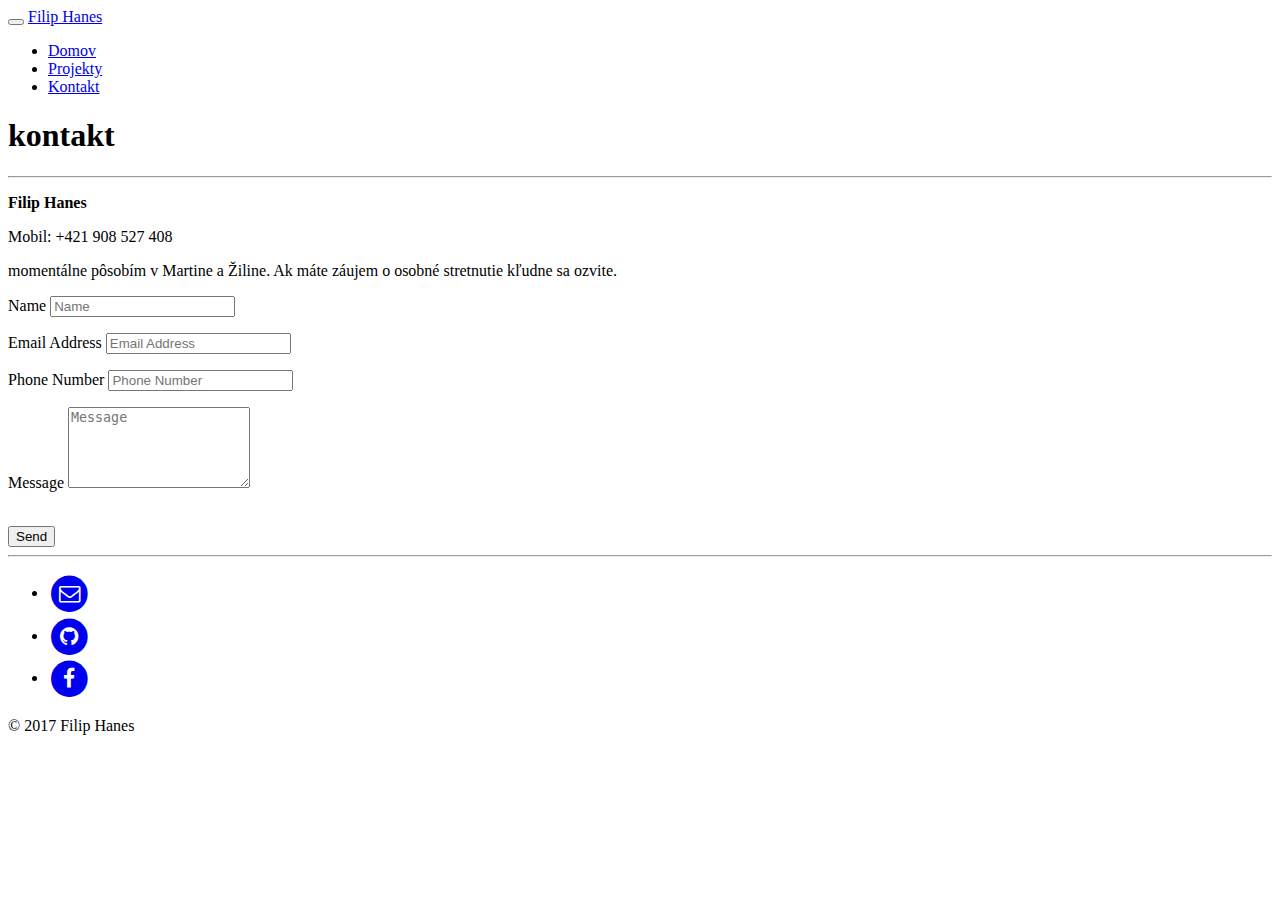
<file: kontakt/index.html>
<!DOCTYPE html>
<html lang="sk-sk">

<head>

    <meta charset="utf-8">
    <meta http-equiv="X-UA-Compatible" content="IE=edge">
    <meta name="viewport" content="width=device-width, initial-scale=1">
    <meta name="description" content="">
    <meta name="author" content="">

    <title>kontakt - Filip Hanes</title>

    

    
    <link href="https://filiphanes.sk//css/bootstrap.min.css" rel="stylesheet">

    
    <link href="https://filiphanes.sk//css/clean-blog.min.css" rel="stylesheet">

    
    <link href="//maxcdn.bootstrapcdn.com/font-awesome/4.1.0/css/font-awesome.min.css" rel="stylesheet" type="text/css">
    <link href='//fonts.googleapis.com/css?family=Lora:400,700,400italic,700italic' rel='stylesheet' type='text/css'>
    <link href='//fonts.googleapis.com/css?family=Open+Sans:300italic,400italic,600italic,700italic,800italic,400,300,600,700,800' rel='stylesheet' type='text/css'>

    
    
    
    <meta name="google-site-verification" content="_6mB8JzTHQMVIgE0XlTp17SOP5k0T6qjTI-ZCx_wj2Y" />
</head>

<body>

    
    <nav class="navbar navbar-default navbar-custom navbar-fixed-top">
        <div class="container-fluid">
            
            <div class="navbar-header page-scroll">
                <button type="button" class="navbar-toggle" data-toggle="collapse" data-target="#bs-example-navbar-collapse-1">
                    <span class="sr-only">Toggle navigation</span>
                    <span class="icon-bar"></span>
                    <span class="icon-bar"></span>
                    <span class="icon-bar"></span>
                </button>
                <a class="navbar-brand" href="https://filiphanes.sk/">Filip Hanes</a>
            </div>

                       
            <div class="collapse navbar-collapse" id="bs-example-navbar-collapse-1">
                <ul class="nav navbar-nav navbar-right">
                    
                    <li>
                        <a href="https://filiphanes.sk/">Domov</a>
                    </li>
                    
                    <li>
                        <a href="https://filiphanes.sk/projekty/">Projekty</a>
                    </li>
                    
                    <li>
                        <a href="https://filiphanes.sk/kontakt/">Kontakt</a>
                    </li>
                    
                  </ul>
            </div>
           

        </div>
        
    </nav>


    
    <header class="intro-header" style="background-image: url('https://filiphanes.sk//img/contact-bg.jpg')">
     <div class="container">
       <div class="row">
         <div class="col-lg-8 col-lg-offset-2 col-md-10 col-md-offset-1">
           <div class="site-heading">
             <h1>kontakt</h1>
             <hr class="small">
             <span class="subheading"></span>
           </div>
         </div>
       </div>
     </div>
    </header>

    
    <div class="container">
        <div class="row">
            <div class="col-lg-8 col-lg-offset-2 col-md-10 col-md-offset-1">
                <p><strong>Filip Hanes</strong></p>

<p>Mobil: +421 908 527 408</p>

<p>momentálne pôsobím v Martine a Žiline. Ak máte záujem o osobné stretnutie kľudne sa ozvite.</p>

                <form name="sentMessage" id="contactForm" novalidate>
                    <div class="row control-group">
                        <div class="form-group col-xs-12 floating-label-form-group controls">
                            <label>Name</label>
                            <input type="text" class="form-control" placeholder="Name" id="name" required data-validation-required-message="Please enter your name.">
                            <p class="help-block text-danger"></p>
                        </div>
                    </div>
                    <div class="row control-group">
                        <div class="form-group col-xs-12 floating-label-form-group controls">
                            <label>Email Address</label>
                            <input type="email" class="form-control" placeholder="Email Address" id="email" required data-validation-required-message="Please enter your email address.">
                            <p class="help-block text-danger"></p>
                        </div>
                    </div>
                    <div class="row control-group">
                        <div class="form-group col-xs-12 floating-label-form-group controls">
                            <label>Phone Number</label>
                            <input type="tel" class="form-control" placeholder="Phone Number" id="phone" required data-validation-required-message="Please enter your phone number.">
                            <p class="help-block text-danger"></p>
                        </div>
                    </div>
                    <div class="row control-group">
                        <div class="form-group col-xs-12 floating-label-form-group controls">
                            <label>Message</label>
                            <textarea rows="5" class="form-control" placeholder="Message" id="message" required data-validation-required-message="Please enter a message."></textarea>
                            <p class="help-block text-danger"></p>
                        </div>
                    </div>
                    <br>
                    <div id="success"></div>
                    <div class="row">
                        <div class="form-group col-xs-12">
                            <button type="submit" class="btn btn-default">Send</button>
                        </div>
                    </div>
                </form>
            </div>
        </div>
    </div>



    <hr>
    
    <footer>
        <div class="container">
            <div class="row">
                <div class="col-lg-8 col-lg-offset-2 col-md-10 col-md-offset-1">
                  <ul class="list-inline text-center">
                    
                      <li>
                        <a href="mailto:filip.hanes@gmail.com">
                          <span class="fa-stack fa-lg">
                            <i class="fa fa-circle fa-stack-2x"></i>
                            <i class="fa fa-envelope-o fa-stack-1x fa-inverse"></i>
                          </span>
                        </a>
                      </li>
                    
                    
                    <li>
                      <a href="https://github.com/filiphanes">
                        <span class="fa-stack fa-lg">
                          <i class="fa fa-circle fa-stack-2x"></i>
                          <i class="fa fa-github fa-stack-1x fa-inverse"></i>
                        </span>
                      </a>
                    </li>
                    
                    <li>
                      <a href="https://www.facebook.com/fhanes1">
                        <span class="fa-stack fa-lg">
                          <i class="fa fa-circle fa-stack-2x"></i>
                          <i class="fa fa-facebook fa-stack-1x fa-inverse"></i>
                        </span>
                      </a>
                    </li>
                    
                  </ul>
                  <p class="copyright text-muted">© 2017 Filip Hanes</p>
                </div>
            </div>
        </div>
    </footer>

    
    <script src="https://filiphanes.sk//js/jquery.min.js"></script>

    
    <script src="https://filiphanes.sk//js/bootstrap.min.js"></script>

    
    <script src="https://filiphanes.sk//js/clean-blog.js"></script>

    
<script>
(function(i,s,o,g,r,a,m){i['GoogleAnalyticsObject']=r;i[r]=i[r]||function(){
(i[r].q=i[r].q||[]).push(arguments)},i[r].l=1*new Date();a=s.createElement(o),
m=s.getElementsByTagName(o)[0];a.async=1;a.src=g;m.parentNode.insertBefore(a,m)
})(window,document,'script','//www.google-analytics.com/analytics.js','ga');

ga('create', 'UA-67252886-2', 'auto');
ga('send', 'pageview');
</script>


</body>

</html>
</file>
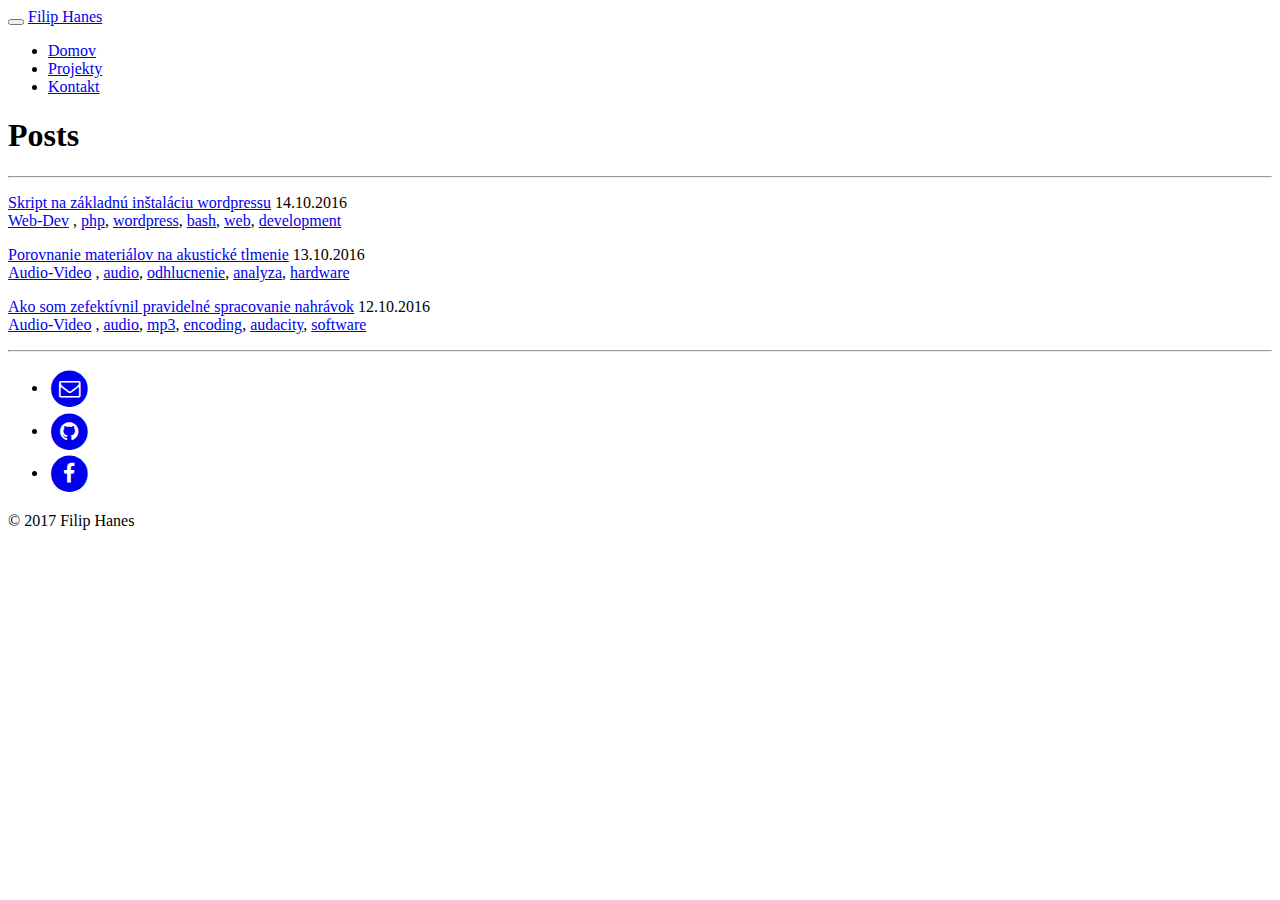
<file: post/index.html>
<!DOCTYPE html>
<html lang="sk-sk">

<head>

    <meta charset="utf-8">
    <meta http-equiv="X-UA-Compatible" content="IE=edge">
    <meta name="viewport" content="width=device-width, initial-scale=1">
    <meta name="description" content="">
    <meta name="author" content="">

    <title>Posts - Filip Hanes</title>

    
    <link href="https://filiphanes.sk/post/index.xml" rel="alternate" type="application/rss+xml" title="Filip Hanes" />
    <link href="https://filiphanes.sk/post/index.xml" rel="feed" type="application/rss+xml" title="Filip Hanes" />
    

    
    <link href="https://filiphanes.sk//css/bootstrap.min.css" rel="stylesheet">

    
    <link href="https://filiphanes.sk//css/clean-blog.min.css" rel="stylesheet">

    
    <link href="//maxcdn.bootstrapcdn.com/font-awesome/4.1.0/css/font-awesome.min.css" rel="stylesheet" type="text/css">
    <link href='//fonts.googleapis.com/css?family=Lora:400,700,400italic,700italic' rel='stylesheet' type='text/css'>
    <link href='//fonts.googleapis.com/css?family=Open+Sans:300italic,400italic,600italic,700italic,800italic,400,300,600,700,800' rel='stylesheet' type='text/css'>

    
    
    
    <meta name="google-site-verification" content="_6mB8JzTHQMVIgE0XlTp17SOP5k0T6qjTI-ZCx_wj2Y" />
</head>

<body>

    
    <nav class="navbar navbar-default navbar-custom navbar-fixed-top">
        <div class="container-fluid">
            
            <div class="navbar-header page-scroll">
                <button type="button" class="navbar-toggle" data-toggle="collapse" data-target="#bs-example-navbar-collapse-1">
                    <span class="sr-only">Toggle navigation</span>
                    <span class="icon-bar"></span>
                    <span class="icon-bar"></span>
                    <span class="icon-bar"></span>
                </button>
                <a class="navbar-brand" href="https://filiphanes.sk/">Filip Hanes</a>
            </div>

                       
            <div class="collapse navbar-collapse" id="bs-example-navbar-collapse-1">
                <ul class="nav navbar-nav navbar-right">
                    
                    <li>
                        <a href="https://filiphanes.sk/">Domov</a>
                    </li>
                    
                    <li>
                        <a href="https://filiphanes.sk/projekty/">Projekty</a>
                    </li>
                    
                    <li>
                        <a href="https://filiphanes.sk/kontakt/">Kontakt</a>
                    </li>
                    
                  </ul>
            </div>
           

        </div>
        
    </nav>


    
    <header class="intro-header" style="background-image: url('https://filiphanes.sk//img/home-bg.jpg')">
     <div class="container">
       <div class="row">
         <div class="col-lg-8 col-lg-offset-2 col-md-10 col-md-offset-1">
           <div class="site-heading">
             <h1>Posts</h1>
             <hr class="small">
             <span class="subheading"></span>
           </div>
         </div>
       </div>
     </div>
    </header>

    
    <div class="container">
      <div class="row">
        <div class="col-lg-8 col-lg-offset-2 col-md-10 col-md-offset-1">
          
                             <div class="post-preview">
                  <p class="post-meta"><a href="https://filiphanes.sk/web-dev/skript-zakladnu-instalaciu-wordpressu/">Skript na základnú inštaláciu wordpressu</a> 14.10.2016
                    <br />
                    <a href="https://filiphanes.sk/categories/web-dev">Web-Dev</a>

                    , <a href="https://filiphanes.sk/tags/php">php</a>, <a href="https://filiphanes.sk/tags/wordpress">wordpress</a>, <a href="https://filiphanes.sk/tags/bash">bash</a>, <a href="https://filiphanes.sk/tags/web">web</a>, <a href="https://filiphanes.sk/tags/development">development</a>

                  </p>
               </div>

          
                             <div class="post-preview">
                  <p class="post-meta"><a href="https://filiphanes.sk/audio-video/porovnanie-materialov-akusticke-tlmenie/">Porovnanie materiálov na akustické tlmenie</a> 13.10.2016
                    <br />
                    <a href="https://filiphanes.sk/categories/audio-video">Audio-Video</a>

                    , <a href="https://filiphanes.sk/tags/audio">audio</a>, <a href="https://filiphanes.sk/tags/odhlucnenie">odhlucnenie</a>, <a href="https://filiphanes.sk/tags/analyza">analyza</a>, <a href="https://filiphanes.sk/tags/hardware">hardware</a>

                  </p>
               </div>

          
                             <div class="post-preview">
                  <p class="post-meta"><a href="https://filiphanes.sk/audio-video/zefektivnil-pravidelne-spracovanie-nahravok/">Ako som zefektívnil pravidelné spracovanie nahrávok</a> 12.10.2016
                    <br />
                    <a href="https://filiphanes.sk/categories/audio-video">Audio-Video</a>

                    , <a href="https://filiphanes.sk/tags/audio">audio</a>, <a href="https://filiphanes.sk/tags/mp3">mp3</a>, <a href="https://filiphanes.sk/tags/encoding">encoding</a>, <a href="https://filiphanes.sk/tags/audacity">audacity</a>, <a href="https://filiphanes.sk/tags/software">software</a>

                  </p>
               </div>

          
          
    
        </div>
      </div>
    </div>

    <hr>
    
    <footer>
        <div class="container">
            <div class="row">
                <div class="col-lg-8 col-lg-offset-2 col-md-10 col-md-offset-1">
                  <ul class="list-inline text-center">
                    
                      <li>
                        <a href="mailto:filip.hanes@gmail.com">
                          <span class="fa-stack fa-lg">
                            <i class="fa fa-circle fa-stack-2x"></i>
                            <i class="fa fa-envelope-o fa-stack-1x fa-inverse"></i>
                          </span>
                        </a>
                      </li>
                    
                    
                    <li>
                      <a href="https://github.com/filiphanes">
                        <span class="fa-stack fa-lg">
                          <i class="fa fa-circle fa-stack-2x"></i>
                          <i class="fa fa-github fa-stack-1x fa-inverse"></i>
                        </span>
                      </a>
                    </li>
                    
                    <li>
                      <a href="https://www.facebook.com/fhanes1">
                        <span class="fa-stack fa-lg">
                          <i class="fa fa-circle fa-stack-2x"></i>
                          <i class="fa fa-facebook fa-stack-1x fa-inverse"></i>
                        </span>
                      </a>
                    </li>
                    
                  </ul>
                  <p class="copyright text-muted">© 2017 Filip Hanes</p>
                </div>
            </div>
        </div>
    </footer>

    
    <script src="https://filiphanes.sk//js/jquery.min.js"></script>

    
    <script src="https://filiphanes.sk//js/bootstrap.min.js"></script>

    
    <script src="https://filiphanes.sk//js/clean-blog.js"></script>

    
<script>
(function(i,s,o,g,r,a,m){i['GoogleAnalyticsObject']=r;i[r]=i[r]||function(){
(i[r].q=i[r].q||[]).push(arguments)},i[r].l=1*new Date();a=s.createElement(o),
m=s.getElementsByTagName(o)[0];a.async=1;a.src=g;m.parentNode.insertBefore(a,m)
})(window,document,'script','//www.google-analytics.com/analytics.js','ga');

ga('create', 'UA-67252886-2', 'auto');
ga('send', 'pageview');
</script>


</body>

</html>
</file>
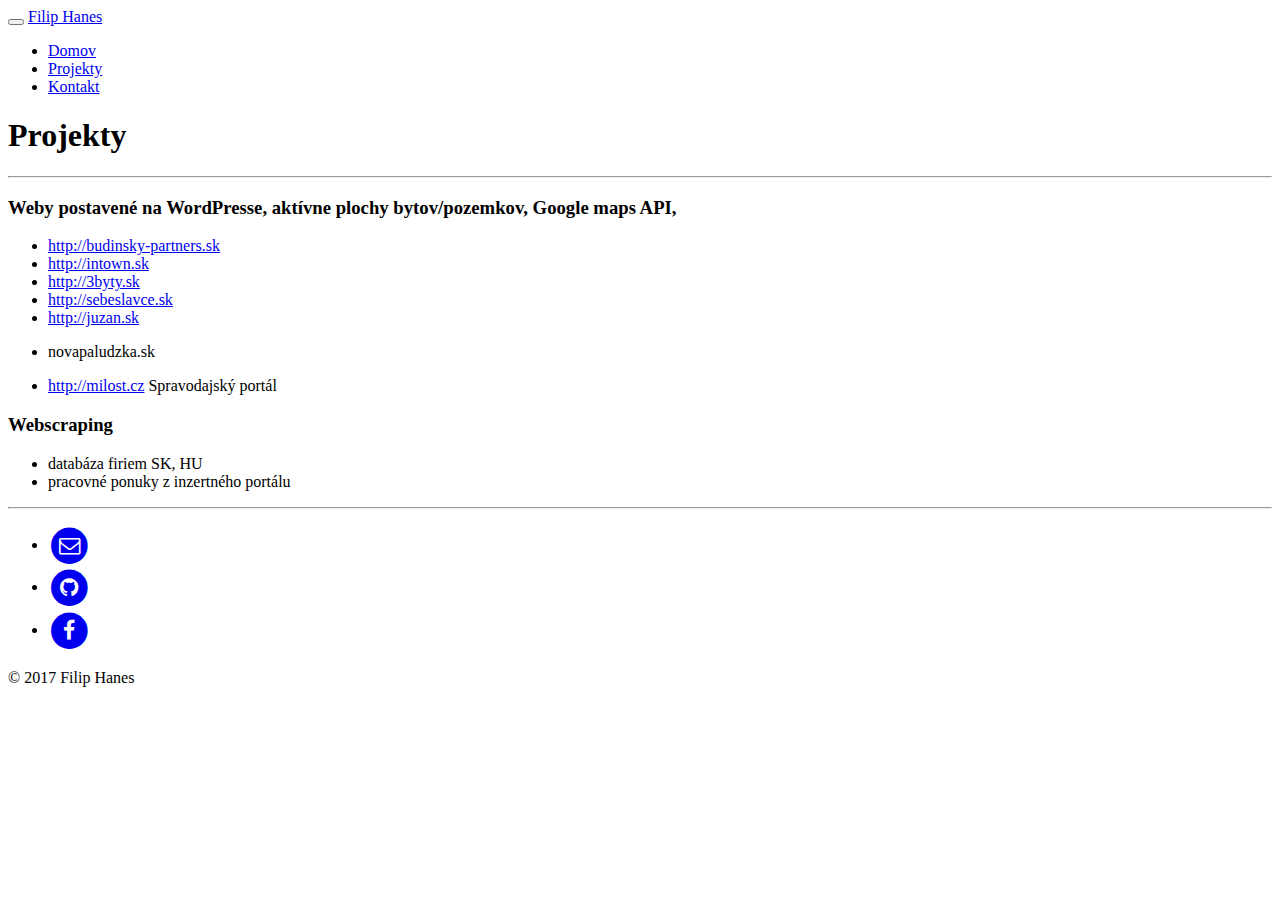
<file: projekty/index.html>
<!DOCTYPE html>
<html lang="sk-sk">

<head>

    <meta charset="utf-8">
    <meta http-equiv="X-UA-Compatible" content="IE=edge">
    <meta name="viewport" content="width=device-width, initial-scale=1">
    <meta name="description" content="">
    <meta name="author" content="">

    <title>Projekty - Filip Hanes</title>

    

    
    <link href="https://filiphanes.sk//css/bootstrap.min.css" rel="stylesheet">

    
    <link href="https://filiphanes.sk//css/clean-blog.min.css" rel="stylesheet">

    
    <link href="//maxcdn.bootstrapcdn.com/font-awesome/4.1.0/css/font-awesome.min.css" rel="stylesheet" type="text/css">
    <link href='//fonts.googleapis.com/css?family=Lora:400,700,400italic,700italic' rel='stylesheet' type='text/css'>
    <link href='//fonts.googleapis.com/css?family=Open+Sans:300italic,400italic,600italic,700italic,800italic,400,300,600,700,800' rel='stylesheet' type='text/css'>

    
    
    

</head>

<body>

    
    <nav class="navbar navbar-default navbar-custom navbar-fixed-top">
        <div class="container-fluid">
            
            <div class="navbar-header page-scroll">
                <button type="button" class="navbar-toggle" data-toggle="collapse" data-target="#bs-example-navbar-collapse-1">
                    <span class="sr-only">Toggle navigation</span>
                    <span class="icon-bar"></span>
                    <span class="icon-bar"></span>
                    <span class="icon-bar"></span>
                </button>
                <a class="navbar-brand" href="https://filiphanes.sk/">Filip Hanes</a>
            </div>

                       
            <div class="collapse navbar-collapse" id="bs-example-navbar-collapse-1">
                <ul class="nav navbar-nav navbar-right">
                    
                    <li>
                        <a href="https://filiphanes.sk/">Domov</a>
                    </li>
                    
                    <li>
                        <a href="https://filiphanes.sk/projekty/">Projekty</a>
                    </li>
                    
                    <li>
                        <a href="https://filiphanes.sk/kontakt/">Kontakt</a>
                    </li>
                    
                  </ul>
            </div>
           

        </div>
        
    </nav>


    
    <header class="intro-header" style="background-image: url('https://filiphanes.sk//img/about-bg.jpg')">
        <div class="container">
            <div class="row">
                <div class="col-lg-8 col-lg-offset-2 col-md-10 col-md-offset-1">
                    <div class="page-heading">
                      <h1>Projekty</h1>
                        <hr class="small">
                        <span class="subheading"></span>
                    </div>
                </div>
            </div>
        </div>
    </header>

    
    <div class="container">
        <div class="row">
            <div class="col-lg-8 col-lg-offset-2 col-md-10 col-md-offset-1">
              

<h3 id="weby-postavené-na-wordpresse-aktívne-plochy-bytov-pozemkov-google-maps-api">Weby postavené na WordPresse, aktívne plochy bytov/pozemkov, Google maps API,</h3>

<ul>
<li><a href="http://budinsky-partners.sk">http://budinsky-partners.sk</a></li>
<li><a href="http://intown.sk">http://intown.sk</a></li>
<li><a href="http://3byty.sk">http://3byty.sk</a></li>
<li><a href="http://sebeslavce.sk">http://sebeslavce.sk</a></li>
<li><a href="http://juzan.sk">http://juzan.sk</a></li>

<li><p>novapaludzka.sk</p></li>

<li><p><a href="http://milost.cz">http://milost.cz</a> Spravodajský portál</p></li>
</ul>

<h3 id="webscraping">Webscraping</h3>

<ul>
<li>databáza firiem SK, HU</li>
<li>pracovné ponuky z inzertného portálu</li>
</ul>

              

            </div>
        </div>
    </div>


    <hr>
    
    <footer>
        <div class="container">
            <div class="row">
                <div class="col-lg-8 col-lg-offset-2 col-md-10 col-md-offset-1">
                  <ul class="list-inline text-center">
                    
                      <li>
                        <a href="mailto:filip.hanes@gmail.com">
                          <span class="fa-stack fa-lg">
                            <i class="fa fa-circle fa-stack-2x"></i>
                            <i class="fa fa-envelope-o fa-stack-1x fa-inverse"></i>
                          </span>
                        </a>
                      </li>
                    
                    
                    <li>
                      <a href="https://github.com/filiphanes">
                        <span class="fa-stack fa-lg">
                          <i class="fa fa-circle fa-stack-2x"></i>
                          <i class="fa fa-github fa-stack-1x fa-inverse"></i>
                        </span>
                      </a>
                    </li>
                    
                    <li>
                      <a href="https://www.facebook.com/fhanes1">
                        <span class="fa-stack fa-lg">
                          <i class="fa fa-circle fa-stack-2x"></i>
                          <i class="fa fa-facebook fa-stack-1x fa-inverse"></i>
                        </span>
                      </a>
                    </li>
                    
                  </ul>
                  <p class="copyright text-muted">© 2017 Filip Hanes</p>
                </div>
            </div>
        </div>
    </footer>

    
    <script src="https://filiphanes.sk//js/jquery.min.js"></script>

    
    <script src="https://filiphanes.sk//js/bootstrap.min.js"></script>

    
    <script src="https://filiphanes.sk//js/clean-blog.js"></script>

    
<script>
(function(i,s,o,g,r,a,m){i['GoogleAnalyticsObject']=r;i[r]=i[r]||function(){
(i[r].q=i[r].q||[]).push(arguments)},i[r].l=1*new Date();a=s.createElement(o),
m=s.getElementsByTagName(o)[0];a.async=1;a.src=g;m.parentNode.insertBefore(a,m)
})(window,document,'script','//www.google-analytics.com/analytics.js','ga');

ga('create', 'UA-67252886-2', 'auto');
ga('send', 'pageview');
</script>


</body>

</html>
</file>
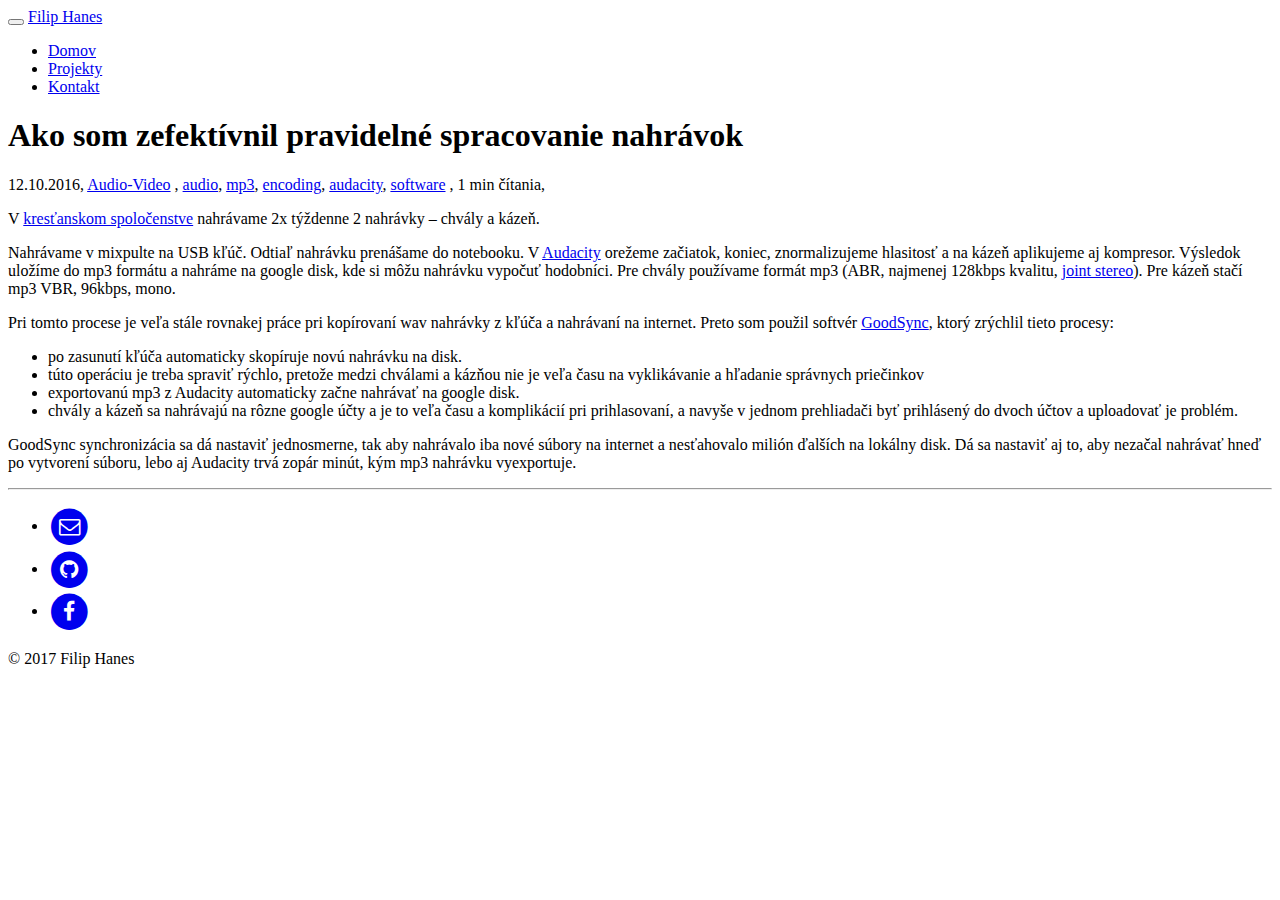
<file: audio-video/zefektivnil-pravidelne-spracovanie-nahravok/index.html>
<!DOCTYPE html>
<html lang="sk-sk">

<head>

    <meta charset="utf-8">
    <meta http-equiv="X-UA-Compatible" content="IE=edge">
    <meta name="viewport" content="width=device-width, initial-scale=1">
    <meta name="description" content="">
    <meta name="author" content="">

    <title>Ako som zefektívnil pravidelné spracovanie nahrávok - Filip Hanes</title>

    

    
    <link href="https://filiphanes.sk//css/bootstrap.min.css" rel="stylesheet">

    
    <link href="https://filiphanes.sk//css/clean-blog.min.css" rel="stylesheet">

    
    <link href="//maxcdn.bootstrapcdn.com/font-awesome/4.1.0/css/font-awesome.min.css" rel="stylesheet" type="text/css">
    <link href='//fonts.googleapis.com/css?family=Lora:400,700,400italic,700italic' rel='stylesheet' type='text/css'>
    <link href='//fonts.googleapis.com/css?family=Open+Sans:300italic,400italic,600italic,700italic,800italic,400,300,600,700,800' rel='stylesheet' type='text/css'>

    
    
    
    <meta name="google-site-verification" content="_6mB8JzTHQMVIgE0XlTp17SOP5k0T6qjTI-ZCx_wj2Y" />
</head>

<body>

    
    <nav class="navbar navbar-default navbar-custom navbar-fixed-top">
        <div class="container-fluid">
            
            <div class="navbar-header page-scroll">
                <button type="button" class="navbar-toggle" data-toggle="collapse" data-target="#bs-example-navbar-collapse-1">
                    <span class="sr-only">Toggle navigation</span>
                    <span class="icon-bar"></span>
                    <span class="icon-bar"></span>
                    <span class="icon-bar"></span>
                </button>
                <a class="navbar-brand" href="https://filiphanes.sk/">Filip Hanes</a>
            </div>

                       
            <div class="collapse navbar-collapse" id="bs-example-navbar-collapse-1">
                <ul class="nav navbar-nav navbar-right">
                    
                    <li>
                        <a href="https://filiphanes.sk/">Domov</a>
                    </li>
                    
                    <li>
                        <a href="https://filiphanes.sk/projekty/">Projekty</a>
                    </li>
                    
                    <li>
                        <a href="https://filiphanes.sk/kontakt/">Kontakt</a>
                    </li>
                    
                  </ul>
            </div>
           

        </div>
        
    </nav>


    
    <header class="intro-header" style="background-image: url('https://filiphanes.sk//img/post-bg.jpg')">
    
      <div class="container">
        <div class="row">
           <div class="col-lg-8 col-lg-offset-2 col-md-10 col-md-offset-1">
             <div class="post-heading">
               <h1>Ako som zefektívnil pravidelné spracovanie nahrávok</h1>
               <h2 class="subheading"></h2>
               <span class="meta">
                 12.10.2016,
<a href="https://filiphanes.sk/categories/audio-video">Audio-Video</a>

, <a href="https://filiphanes.sk/tags/audio">audio</a>, <a href="https://filiphanes.sk/tags/mp3">mp3</a>, <a href="https://filiphanes.sk/tags/encoding">encoding</a>, <a href="https://filiphanes.sk/tags/audacity">audacity</a>, <a href="https://filiphanes.sk/tags/software">software</a>
,

  1 min čítania,


               </span>
             </div>
           </div>
        </div>
      </div>
    </header>

    
    <article>
        <div class="container">
            <div class="row">
                <div class="col-lg-8 col-lg-offset-2 col-md-10 col-md-offset-1">
                  <p>V <a href="http://milost.sk/">kresťanskom spoločenstve</a> nahrávame 2x týždenne 2 nahrávky – chvály a kázeň.</p>

<p>Nahrávame v mixpulte na USB kľúč. Odtiaľ nahrávku prenášame do notebooku. V <a href="http://www.audacityteam.org/">Audacity</a> orežeme začiatok, koniec, znormalizujeme hlasitosť a na kázeň aplikujeme aj kompresor. Výsledok uložíme do mp3 formátu a nahráme na google disk, kde si môžu nahrávku vypočuť hodobníci. Pre chvály používame formát mp3 (ABR, najmenej 128kbps kvalitu, <a href="https://sk.wikipedia.org/wiki/Joint_stereo">joint stereo</a>). Pre kázeň stačí mp3 VBR, 96kbps, mono.</p>

<p>Pri tomto procese je veľa stále rovnakej práce pri kopírovaní wav nahrávky z kľúča a nahrávaní na internet. Preto som použil softvér <a href="http://www.goodsync.com/">GoodSync</a>, ktorý zrýchlil tieto procesy:</p>

<ul>
<li>po zasunutí kľúča automaticky skopíruje novú nahrávku na disk.</li>
<li>túto operáciu je treba spraviť rýchlo, pretože medzi chválami a kázňou nie je veľa času na vyklikávanie a hľadanie správnych priečinkov</li>
<li>exportovanú mp3 z Audacity automaticky začne nahrávať na google disk.</li>
<li>chvály a kázeň sa nahrávajú na rôzne google účty a je to veľa času a komplikácií pri prihlasovaní, a navyše v jednom prehliadači byť prihlásený do dvoch účtov a uploadovať je problém.</li>
</ul>

<p>GoodSync synchronizácia sa dá nastaviť jednosmerne, tak aby nahrávalo iba nové súbory na internet a nesťahovalo milión ďalších na lokálny disk.
Dá sa nastaviť aj to, aby nezačal nahrávať hneď po vytvorení súboru, lebo aj Audacity trvá zopár minút, kým mp3 nahrávku vyexportuje.</p>

                  

                </div>
            </div>
        </div>
    </article>

    <hr>
    
    <footer>
        <div class="container">
            <div class="row">
                <div class="col-lg-8 col-lg-offset-2 col-md-10 col-md-offset-1">
                  <ul class="list-inline text-center">
                    
                      <li>
                        <a href="mailto:filip.hanes@gmail.com">
                          <span class="fa-stack fa-lg">
                            <i class="fa fa-circle fa-stack-2x"></i>
                            <i class="fa fa-envelope-o fa-stack-1x fa-inverse"></i>
                          </span>
                        </a>
                      </li>
                    
                    
                    <li>
                      <a href="https://github.com/filiphanes">
                        <span class="fa-stack fa-lg">
                          <i class="fa fa-circle fa-stack-2x"></i>
                          <i class="fa fa-github fa-stack-1x fa-inverse"></i>
                        </span>
                      </a>
                    </li>
                    
                    <li>
                      <a href="https://www.facebook.com/fhanes1">
                        <span class="fa-stack fa-lg">
                          <i class="fa fa-circle fa-stack-2x"></i>
                          <i class="fa fa-facebook fa-stack-1x fa-inverse"></i>
                        </span>
                      </a>
                    </li>
                    
                  </ul>
                  <p class="copyright text-muted">© 2017 Filip Hanes</p>
                </div>
            </div>
        </div>
    </footer>

    
    <script src="https://filiphanes.sk//js/jquery.min.js"></script>

    
    <script src="https://filiphanes.sk//js/bootstrap.min.js"></script>

    
    <script src="https://filiphanes.sk//js/clean-blog.js"></script>

    
<script>
(function(i,s,o,g,r,a,m){i['GoogleAnalyticsObject']=r;i[r]=i[r]||function(){
(i[r].q=i[r].q||[]).push(arguments)},i[r].l=1*new Date();a=s.createElement(o),
m=s.getElementsByTagName(o)[0];a.async=1;a.src=g;m.parentNode.insertBefore(a,m)
})(window,document,'script','//www.google-analytics.com/analytics.js','ga');

ga('create', 'UA-67252886-2', 'auto');
ga('send', 'pageview');
</script>


</body>

</html>
</file>
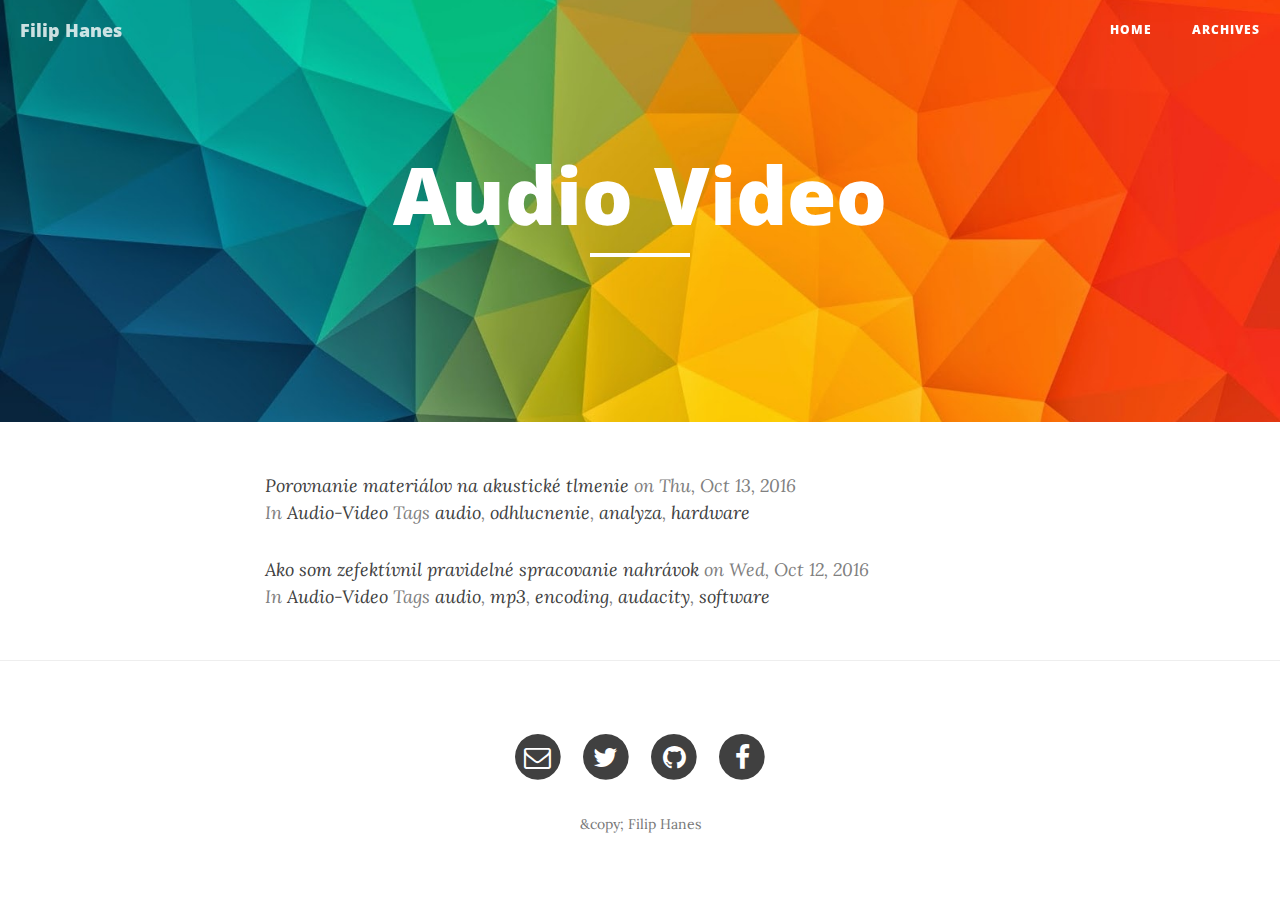
<file: categories/audio-video/index.html>
<!DOCTYPE html>
<html lang="sk-sk">

<head>

    <meta charset="utf-8">
    <meta http-equiv="X-UA-Compatible" content="IE=edge">
    <meta name="viewport" content="width=device-width, initial-scale=1">
    <meta name="description" content="">
    <meta name="author" content="">

    <title>Audio Video -- Filip Hanes</title>

    
    <link href="http://filiphanes.github.io/filiphanes.sk/categories/audio-video/index.xml" rel="alternate" type="application/rss+xml" title="Filip Hanes" />
    <link href="http://filiphanes.github.io/filiphanes.sk/categories/audio-video/index.xml" rel="feed" type="application/rss+xml" title="Filip Hanes" />
    

    
    <link href="http://filiphanes.github.io/filiphanes.sk/css/bootstrap.min.css" rel="stylesheet">

    
    <link href="http://filiphanes.github.io/filiphanes.sk/css/clean-blog.min.css" rel="stylesheet">

    
    <link href="//maxcdn.bootstrapcdn.com/font-awesome/4.1.0/css/font-awesome.min.css" rel="stylesheet" type="text/css">
    <link href='//fonts.googleapis.com/css?family=Lora:400,700,400italic,700italic' rel='stylesheet' type='text/css'>
    <link href='//fonts.googleapis.com/css?family=Open+Sans:300italic,400italic,600italic,700italic,800italic,400,300,600,700,800' rel='stylesheet' type='text/css'>

    
    
    

</head>

<body>

    
    <nav class="navbar navbar-default navbar-custom navbar-fixed-top">
        <div class="container-fluid">
            
            <div class="navbar-header page-scroll">
                <button type="button" class="navbar-toggle" data-toggle="collapse" data-target="#bs-example-navbar-collapse-1">
                    <span class="sr-only">Toggle navigation</span>
                    <span class="icon-bar"></span>
                    <span class="icon-bar"></span>
                    <span class="icon-bar"></span>
                </button>
                <a class="navbar-brand" href="http://filiphanes.github.io/filiphanes.sk">Filip Hanes</a>
            </div>

                       
            <div class="collapse navbar-collapse" id="bs-example-navbar-collapse-1">
                <ul class="nav navbar-nav navbar-right">
                    
                    <li>
                        <a href="http://filiphanes.github.io/filiphanes.sk/">home</a>
                    </li>
                    
                    <li>
                        <a href="http://filiphanes.github.io/filiphanes.sk/post/">Archives</a>
                    </li>
                    
                  </ul>
            </div>
           

        </div>
        
    </nav>


    
    <header class="intro-header" style="background-image: url('http://filiphanes.github.io/filiphanes.sk/img/home-bg.jpg')">
     <div class="container">
       <div class="row">
         <div class="col-lg-8 col-lg-offset-2 col-md-10 col-md-offset-1">
           <div class="site-heading">
             <h1>Audio Video</h1>
             <hr class="small">
             <span class="subheading"></span>
           </div>
         </div>
       </div>
     </div>
    </header>

    
    <div class="container">
      <div class="row">
        <div class="col-lg-8 col-lg-offset-2 col-md-10 col-md-offset-1">
          
                             <div class="post-preview">
                  <p class="post-meta"><a href="http://filiphanes.github.io/filiphanes.sk/audio-video/porovnanie-materialov-akusticke-tlmenie/">Porovnanie materiálov na akustické tlmenie</a> on Thu, Oct 13, 2016
                    <br />
                    In <a href="http://filiphanes.github.io/filiphanes.sk/categories/audio-video">Audio-Video</a>

                    Tags <a href="http://filiphanes.github.io/filiphanes.sk/tags/audio">audio</a>, <a href="http://filiphanes.github.io/filiphanes.sk/tags/odhlucnenie">odhlucnenie</a>, <a href="http://filiphanes.github.io/filiphanes.sk/tags/analyza">analyza</a>, <a href="http://filiphanes.github.io/filiphanes.sk/tags/hardware">hardware</a>
                  </p>
               </div>

          
                             <div class="post-preview">
                  <p class="post-meta"><a href="http://filiphanes.github.io/filiphanes.sk/audio-video/zefektivnil-pravidelne-spracovanie-nahravok/">Ako som zefektívnil pravidelné spracovanie nahrávok</a> on Wed, Oct 12, 2016
                    <br />
                    In <a href="http://filiphanes.github.io/filiphanes.sk/categories/audio-video">Audio-Video</a>

                    Tags <a href="http://filiphanes.github.io/filiphanes.sk/tags/audio">audio</a>, <a href="http://filiphanes.github.io/filiphanes.sk/tags/mp3">mp3</a>, <a href="http://filiphanes.github.io/filiphanes.sk/tags/encoding">encoding</a>, <a href="http://filiphanes.github.io/filiphanes.sk/tags/audacity">audacity</a>, <a href="http://filiphanes.github.io/filiphanes.sk/tags/software">software</a>
                  </p>
               </div>

          
          
    
        </div>
      </div>
    </div>

    <hr>
    
    <footer>
        <div class="container">
            <div class="row">
                <div class="col-lg-8 col-lg-offset-2 col-md-10 col-md-offset-1">
                  <ul class="list-inline text-center">
                    
                      <li>
                        <a href="mailto:filip.hanes@gmail.com">
                          <span class="fa-stack fa-lg">
                            <i class="fa fa-circle fa-stack-2x"></i>
                            <i class="fa fa-envelope-o fa-stack-1x fa-inverse"></i>
                          </span>
                        </a>
                      </li>
                    
                    
                    <li>
                      <a href="https://twitter.com/filiphanes">
                        <span class="fa-stack fa-lg">
                          <i class="fa fa-circle fa-stack-2x"></i>
                          <i class="fa fa-twitter fa-stack-1x fa-inverse"></i>
                        </span>
                      </a>
                    </li>
                    
                    <li>
                      <a href="https://github.com/filiphanes">
                        <span class="fa-stack fa-lg">
                          <i class="fa fa-circle fa-stack-2x"></i>
                          <i class="fa fa-github fa-stack-1x fa-inverse"></i>
                        </span>
                      </a>
                    </li>
                    
                    <li>
                      <a href="https://www.facebook.com/fhanes1">
                        <span class="fa-stack fa-lg">
                          <i class="fa fa-circle fa-stack-2x"></i>
                          <i class="fa fa-facebook fa-stack-1x fa-inverse"></i>
                        </span>
                      </a>
                    </li>
                    
                  </ul>
                  <p class="copyright text-muted">&amp;copy; Filip Hanes</p>
                </div>
            </div>
        </div>
    </footer>

    
    <script src="http://filiphanes.github.io/filiphanes.sk/js/jquery.min.js"></script>

    
    <script src="http://filiphanes.github.io/filiphanes.sk/js/bootstrap.min.js"></script>

    
    <script src="http://filiphanes.github.io/filiphanes.sk/js/clean-blog.js"></script>

    
<script>
(function(i,s,o,g,r,a,m){i['GoogleAnalyticsObject']=r;i[r]=i[r]||function(){
(i[r].q=i[r].q||[]).push(arguments)},i[r].l=1*new Date();a=s.createElement(o),
m=s.getElementsByTagName(o)[0];a.async=1;a.src=g;m.parentNode.insertBefore(a,m)
})(window,document,'script','//www.google-analytics.com/analytics.js','ga');

ga('create', 'UA-67252886-2', 'auto');
ga('send', 'pageview');
</script>


</body>

</html>
</file>
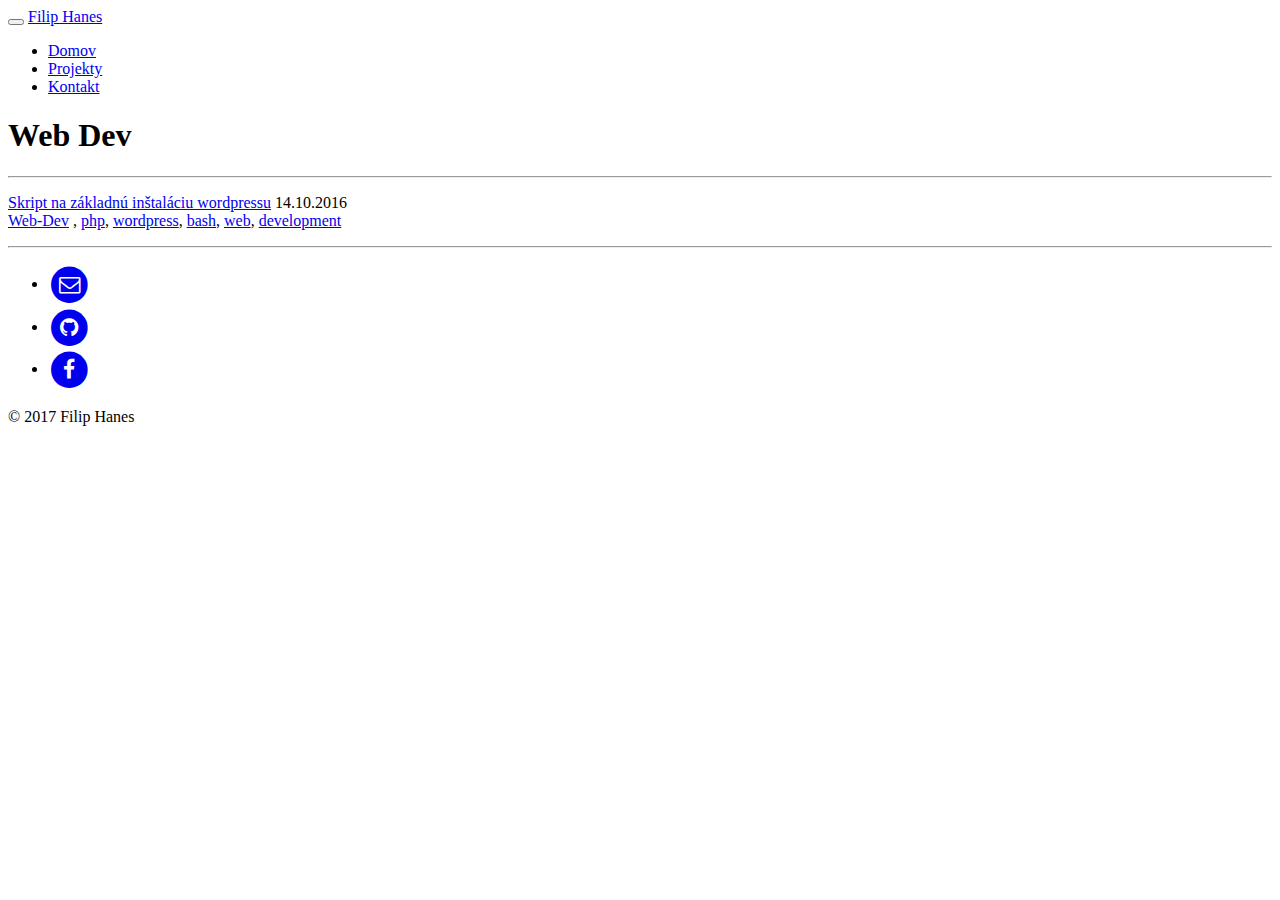
<file: categories/web-dev/index.html>
<!DOCTYPE html>
<html lang="sk-sk">

<head>

    <meta charset="utf-8">
    <meta http-equiv="X-UA-Compatible" content="IE=edge">
    <meta name="viewport" content="width=device-width, initial-scale=1">
    <meta name="description" content="">
    <meta name="author" content="">

    <title>Web Dev - Filip Hanes</title>

    
    <link href="https://filiphanes.sk/categories/web-dev/index.xml" rel="alternate" type="application/rss+xml" title="Filip Hanes" />
    <link href="https://filiphanes.sk/categories/web-dev/index.xml" rel="feed" type="application/rss+xml" title="Filip Hanes" />
    

    
    <link href="https://filiphanes.sk//css/bootstrap.min.css" rel="stylesheet">

    
    <link href="https://filiphanes.sk//css/clean-blog.min.css" rel="stylesheet">

    
    <link href="//maxcdn.bootstrapcdn.com/font-awesome/4.1.0/css/font-awesome.min.css" rel="stylesheet" type="text/css">
    <link href='//fonts.googleapis.com/css?family=Lora:400,700,400italic,700italic' rel='stylesheet' type='text/css'>
    <link href='//fonts.googleapis.com/css?family=Open+Sans:300italic,400italic,600italic,700italic,800italic,400,300,600,700,800' rel='stylesheet' type='text/css'>

    
    
    
    <meta name="google-site-verification" content="_6mB8JzTHQMVIgE0XlTp17SOP5k0T6qjTI-ZCx_wj2Y" />
</head>

<body>

    
    <nav class="navbar navbar-default navbar-custom navbar-fixed-top">
        <div class="container-fluid">
            
            <div class="navbar-header page-scroll">
                <button type="button" class="navbar-toggle" data-toggle="collapse" data-target="#bs-example-navbar-collapse-1">
                    <span class="sr-only">Toggle navigation</span>
                    <span class="icon-bar"></span>
                    <span class="icon-bar"></span>
                    <span class="icon-bar"></span>
                </button>
                <a class="navbar-brand" href="https://filiphanes.sk/">Filip Hanes</a>
            </div>

                       
            <div class="collapse navbar-collapse" id="bs-example-navbar-collapse-1">
                <ul class="nav navbar-nav navbar-right">
                    
                    <li>
                        <a href="https://filiphanes.sk/">Domov</a>
                    </li>
                    
                    <li>
                        <a href="https://filiphanes.sk/projekty/">Projekty</a>
                    </li>
                    
                    <li>
                        <a href="https://filiphanes.sk/kontakt/">Kontakt</a>
                    </li>
                    
                  </ul>
            </div>
           

        </div>
        
    </nav>


    
    <header class="intro-header" style="background-image: url('https://filiphanes.sk//img/home-bg.jpg')">
     <div class="container">
       <div class="row">
         <div class="col-lg-8 col-lg-offset-2 col-md-10 col-md-offset-1">
           <div class="site-heading">
             <h1>Web Dev</h1>
             <hr class="small">
             <span class="subheading"></span>
           </div>
         </div>
       </div>
     </div>
    </header>

    
    <div class="container">
      <div class="row">
        <div class="col-lg-8 col-lg-offset-2 col-md-10 col-md-offset-1">
          
                             <div class="post-preview">
                  <p class="post-meta"><a href="https://filiphanes.sk/web-dev/skript-zakladnu-instalaciu-wordpressu/">Skript na základnú inštaláciu wordpressu</a> 14.10.2016
                    <br />
                    <a href="https://filiphanes.sk/categories/web-dev">Web-Dev</a>

                    , <a href="https://filiphanes.sk/tags/php">php</a>, <a href="https://filiphanes.sk/tags/wordpress">wordpress</a>, <a href="https://filiphanes.sk/tags/bash">bash</a>, <a href="https://filiphanes.sk/tags/web">web</a>, <a href="https://filiphanes.sk/tags/development">development</a>

                  </p>
               </div>

          
          
    
        </div>
      </div>
    </div>

    <hr>
    
    <footer>
        <div class="container">
            <div class="row">
                <div class="col-lg-8 col-lg-offset-2 col-md-10 col-md-offset-1">
                  <ul class="list-inline text-center">
                    
                      <li>
                        <a href="mailto:filip.hanes@gmail.com">
                          <span class="fa-stack fa-lg">
                            <i class="fa fa-circle fa-stack-2x"></i>
                            <i class="fa fa-envelope-o fa-stack-1x fa-inverse"></i>
                          </span>
                        </a>
                      </li>
                    
                    
                    <li>
                      <a href="https://github.com/filiphanes">
                        <span class="fa-stack fa-lg">
                          <i class="fa fa-circle fa-stack-2x"></i>
                          <i class="fa fa-github fa-stack-1x fa-inverse"></i>
                        </span>
                      </a>
                    </li>
                    
                    <li>
                      <a href="https://www.facebook.com/fhanes1">
                        <span class="fa-stack fa-lg">
                          <i class="fa fa-circle fa-stack-2x"></i>
                          <i class="fa fa-facebook fa-stack-1x fa-inverse"></i>
                        </span>
                      </a>
                    </li>
                    
                  </ul>
                  <p class="copyright text-muted">© 2017 Filip Hanes</p>
                </div>
            </div>
        </div>
    </footer>

    
    <script src="https://filiphanes.sk//js/jquery.min.js"></script>

    
    <script src="https://filiphanes.sk//js/bootstrap.min.js"></script>

    
    <script src="https://filiphanes.sk//js/clean-blog.js"></script>

    
<script>
(function(i,s,o,g,r,a,m){i['GoogleAnalyticsObject']=r;i[r]=i[r]||function(){
(i[r].q=i[r].q||[]).push(arguments)},i[r].l=1*new Date();a=s.createElement(o),
m=s.getElementsByTagName(o)[0];a.async=1;a.src=g;m.parentNode.insertBefore(a,m)
})(window,document,'script','//www.google-analytics.com/analytics.js','ga');

ga('create', 'UA-67252886-2', 'auto');
ga('send', 'pageview');
</script>


</body>

</html>
</file>
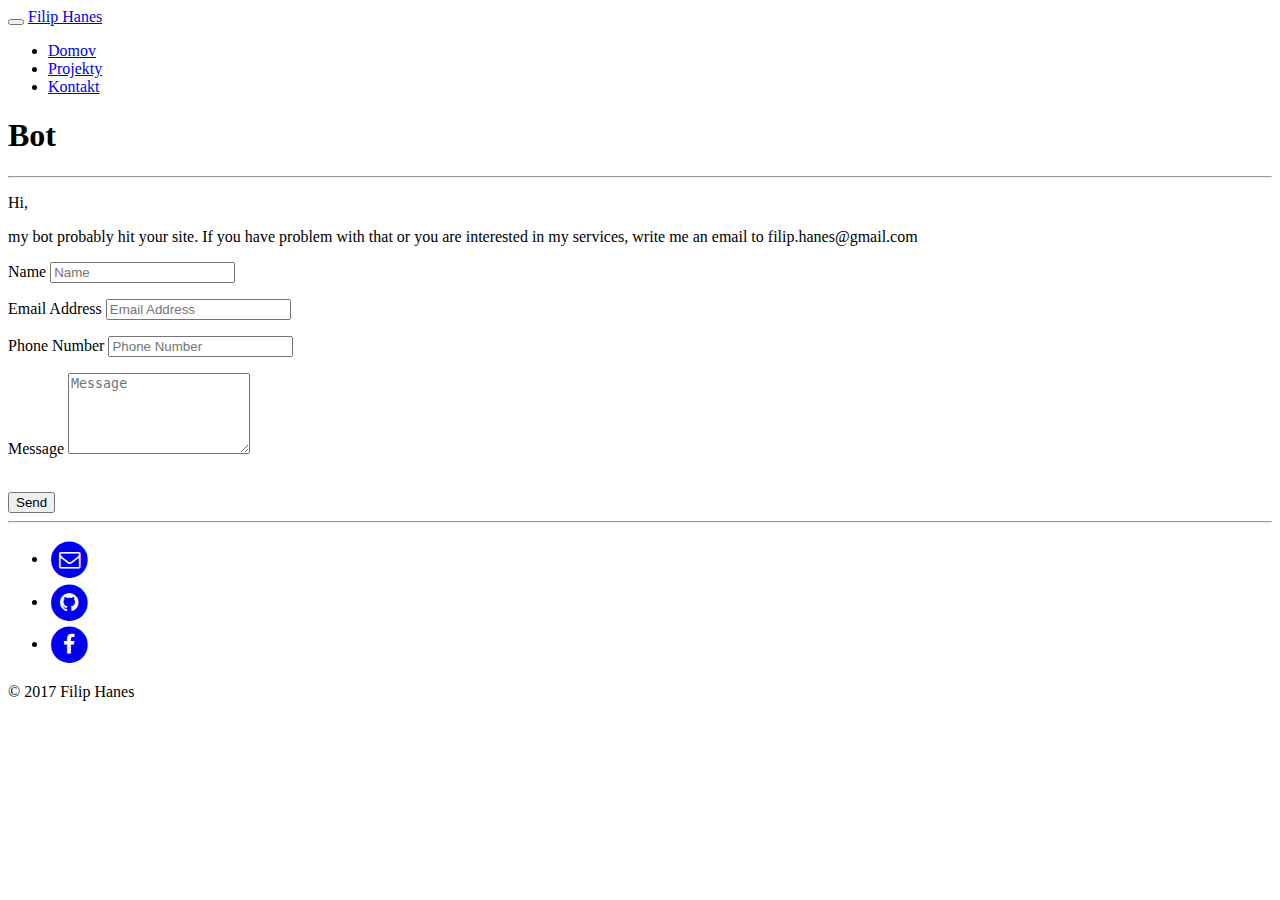
<file: en/bot/index.html>
<!DOCTYPE html>
<html lang="sk-sk">

<head>

    <meta charset="utf-8">
    <meta http-equiv="X-UA-Compatible" content="IE=edge">
    <meta name="viewport" content="width=device-width, initial-scale=1">
    <meta name="description" content="">
    <meta name="author" content="">

    <title>Bot - Filip Hanes</title>

    

    
    <link href="https://filiphanes.sk//css/bootstrap.min.css" rel="stylesheet">

    
    <link href="https://filiphanes.sk//css/clean-blog.min.css" rel="stylesheet">

    
    <link href="//maxcdn.bootstrapcdn.com/font-awesome/4.1.0/css/font-awesome.min.css" rel="stylesheet" type="text/css">
    <link href='//fonts.googleapis.com/css?family=Lora:400,700,400italic,700italic' rel='stylesheet' type='text/css'>
    <link href='//fonts.googleapis.com/css?family=Open+Sans:300italic,400italic,600italic,700italic,800italic,400,300,600,700,800' rel='stylesheet' type='text/css'>

    
    
    
    <meta name="google-site-verification" content="_6mB8JzTHQMVIgE0XlTp17SOP5k0T6qjTI-ZCx_wj2Y" />
</head>

<body>

    
    <nav class="navbar navbar-default navbar-custom navbar-fixed-top">
        <div class="container-fluid">
            
            <div class="navbar-header page-scroll">
                <button type="button" class="navbar-toggle" data-toggle="collapse" data-target="#bs-example-navbar-collapse-1">
                    <span class="sr-only">Toggle navigation</span>
                    <span class="icon-bar"></span>
                    <span class="icon-bar"></span>
                    <span class="icon-bar"></span>
                </button>
                <a class="navbar-brand" href="https://filiphanes.sk/">Filip Hanes</a>
            </div>

                       
            <div class="collapse navbar-collapse" id="bs-example-navbar-collapse-1">
                <ul class="nav navbar-nav navbar-right">
                    
                    <li>
                        <a href="https://filiphanes.sk/">Domov</a>
                    </li>
                    
                    <li>
                        <a href="https://filiphanes.sk/projekty/">Projekty</a>
                    </li>
                    
                    <li>
                        <a href="https://filiphanes.sk/kontakt/">Kontakt</a>
                    </li>
                    
                  </ul>
            </div>
           

        </div>
        
    </nav>


    
    <header class="intro-header" style="background-image: url('https://filiphanes.sk//img/contact-bg.jpg')">
     <div class="container">
       <div class="row">
         <div class="col-lg-8 col-lg-offset-2 col-md-10 col-md-offset-1">
           <div class="site-heading">
             <h1>Bot</h1>
             <hr class="small">
             <span class="subheading"></span>
           </div>
         </div>
       </div>
     </div>
    </header>

    
    <div class="container">
        <div class="row">
            <div class="col-lg-8 col-lg-offset-2 col-md-10 col-md-offset-1">
                <p>Hi,</p>

<p>my bot probably hit your site. If you have problem with that or you are interested in my services, write me an email to filip.hanes@gmail.com</p>

                <form name="sentMessage" id="contactForm" novalidate>
                    <div class="row control-group">
                        <div class="form-group col-xs-12 floating-label-form-group controls">
                            <label>Name</label>
                            <input type="text" class="form-control" placeholder="Name" id="name" required data-validation-required-message="Please enter your name.">
                            <p class="help-block text-danger"></p>
                        </div>
                    </div>
                    <div class="row control-group">
                        <div class="form-group col-xs-12 floating-label-form-group controls">
                            <label>Email Address</label>
                            <input type="email" class="form-control" placeholder="Email Address" id="email" required data-validation-required-message="Please enter your email address.">
                            <p class="help-block text-danger"></p>
                        </div>
                    </div>
                    <div class="row control-group">
                        <div class="form-group col-xs-12 floating-label-form-group controls">
                            <label>Phone Number</label>
                            <input type="tel" class="form-control" placeholder="Phone Number" id="phone" required data-validation-required-message="Please enter your phone number.">
                            <p class="help-block text-danger"></p>
                        </div>
                    </div>
                    <div class="row control-group">
                        <div class="form-group col-xs-12 floating-label-form-group controls">
                            <label>Message</label>
                            <textarea rows="5" class="form-control" placeholder="Message" id="message" required data-validation-required-message="Please enter a message."></textarea>
                            <p class="help-block text-danger"></p>
                        </div>
                    </div>
                    <br>
                    <div id="success"></div>
                    <div class="row">
                        <div class="form-group col-xs-12">
                            <button type="submit" class="btn btn-default">Send</button>
                        </div>
                    </div>
                </form>
            </div>
        </div>
    </div>



    <hr>
    
    <footer>
        <div class="container">
            <div class="row">
                <div class="col-lg-8 col-lg-offset-2 col-md-10 col-md-offset-1">
                  <ul class="list-inline text-center">
                    
                      <li>
                        <a href="mailto:filip.hanes@gmail.com">
                          <span class="fa-stack fa-lg">
                            <i class="fa fa-circle fa-stack-2x"></i>
                            <i class="fa fa-envelope-o fa-stack-1x fa-inverse"></i>
                          </span>
                        </a>
                      </li>
                    
                    
                    <li>
                      <a href="https://github.com/filiphanes">
                        <span class="fa-stack fa-lg">
                          <i class="fa fa-circle fa-stack-2x"></i>
                          <i class="fa fa-github fa-stack-1x fa-inverse"></i>
                        </span>
                      </a>
                    </li>
                    
                    <li>
                      <a href="https://www.facebook.com/fhanes1">
                        <span class="fa-stack fa-lg">
                          <i class="fa fa-circle fa-stack-2x"></i>
                          <i class="fa fa-facebook fa-stack-1x fa-inverse"></i>
                        </span>
                      </a>
                    </li>
                    
                  </ul>
                  <p class="copyright text-muted">© 2017 Filip Hanes</p>
                </div>
            </div>
        </div>
    </footer>

    
    <script src="https://filiphanes.sk//js/jquery.min.js"></script>

    
    <script src="https://filiphanes.sk//js/bootstrap.min.js"></script>

    
    <script src="https://filiphanes.sk//js/clean-blog.js"></script>

    
<script>
(function(i,s,o,g,r,a,m){i['GoogleAnalyticsObject']=r;i[r]=i[r]||function(){
(i[r].q=i[r].q||[]).push(arguments)},i[r].l=1*new Date();a=s.createElement(o),
m=s.getElementsByTagName(o)[0];a.async=1;a.src=g;m.parentNode.insertBefore(a,m)
})(window,document,'script','//www.google-analytics.com/analytics.js','ga');

ga('create', 'UA-67252886-2', 'auto');
ga('send', 'pageview');
</script>


</body>

</html>
</file>
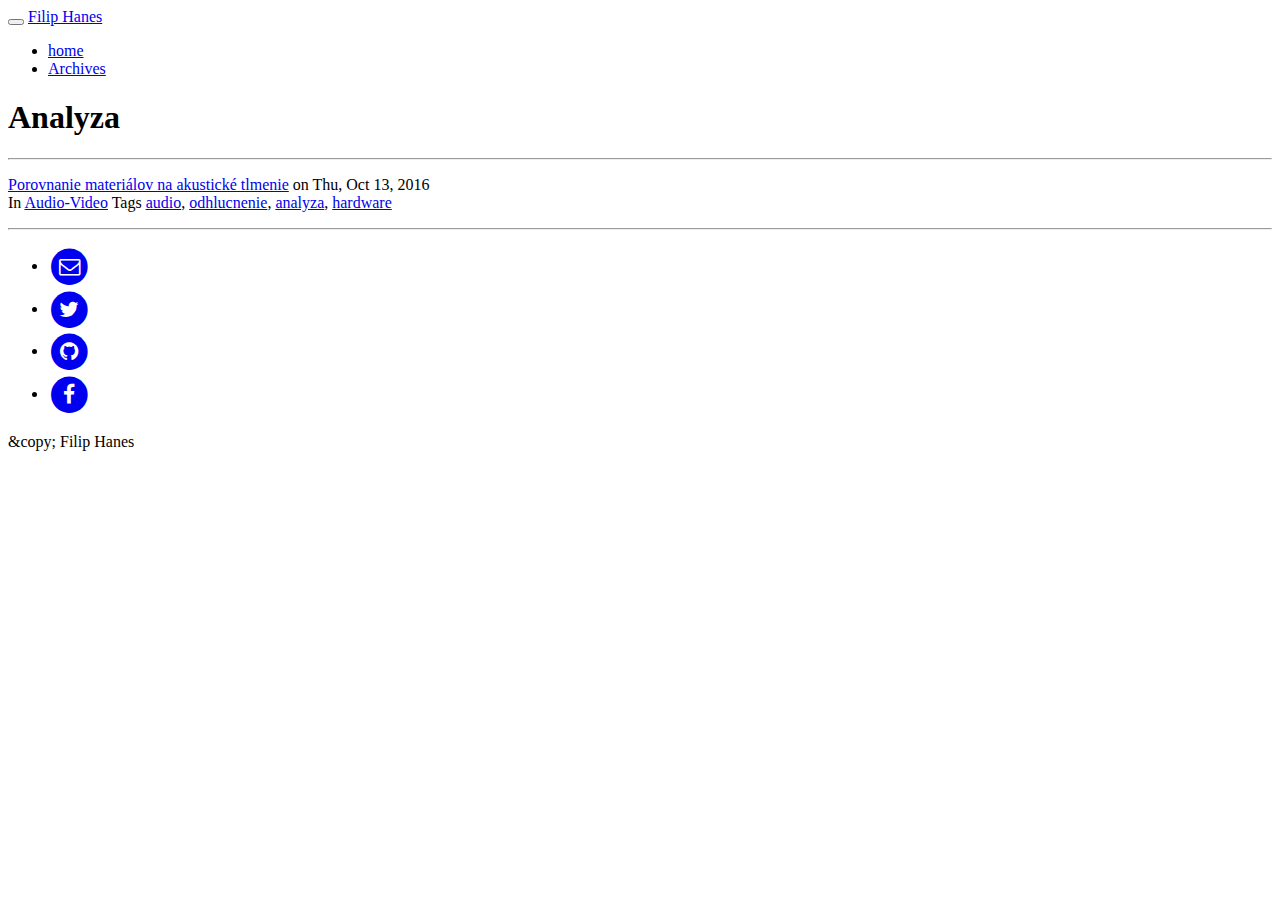
<file: tags/analyza/index.html>
<!DOCTYPE html>
<html lang="sk-sk">

<head>

    <meta charset="utf-8">
    <meta http-equiv="X-UA-Compatible" content="IE=edge">
    <meta name="viewport" content="width=device-width, initial-scale=1">
    <meta name="description" content="">
    <meta name="author" content="">

    <title>Analyza -- Filip Hanes</title>

    
    <link href="https://filiphanes.sk/tags/analyza/index.xml" rel="alternate" type="application/rss+xml" title="Filip Hanes" />
    <link href="https://filiphanes.sk/tags/analyza/index.xml" rel="feed" type="application/rss+xml" title="Filip Hanes" />
    

    
    <link href="https://filiphanes.sk//css/bootstrap.min.css" rel="stylesheet">

    
    <link href="https://filiphanes.sk//css/clean-blog.min.css" rel="stylesheet">

    
    <link href="//maxcdn.bootstrapcdn.com/font-awesome/4.1.0/css/font-awesome.min.css" rel="stylesheet" type="text/css">
    <link href='//fonts.googleapis.com/css?family=Lora:400,700,400italic,700italic' rel='stylesheet' type='text/css'>
    <link href='//fonts.googleapis.com/css?family=Open+Sans:300italic,400italic,600italic,700italic,800italic,400,300,600,700,800' rel='stylesheet' type='text/css'>

    
    
    

</head>

<body>

    
    <nav class="navbar navbar-default navbar-custom navbar-fixed-top">
        <div class="container-fluid">
            
            <div class="navbar-header page-scroll">
                <button type="button" class="navbar-toggle" data-toggle="collapse" data-target="#bs-example-navbar-collapse-1">
                    <span class="sr-only">Toggle navigation</span>
                    <span class="icon-bar"></span>
                    <span class="icon-bar"></span>
                    <span class="icon-bar"></span>
                </button>
                <a class="navbar-brand" href="https://filiphanes.sk/">Filip Hanes</a>
            </div>

                       
            <div class="collapse navbar-collapse" id="bs-example-navbar-collapse-1">
                <ul class="nav navbar-nav navbar-right">
                    
                    <li>
                        <a href="https://filiphanes.sk/">home</a>
                    </li>
                    
                    <li>
                        <a href="https://filiphanes.sk/post/">Archives</a>
                    </li>
                    
                  </ul>
            </div>
           

        </div>
        
    </nav>


    
    <header class="intro-header" style="background-image: url('https://filiphanes.sk//img/home-bg.jpg')">
     <div class="container">
       <div class="row">
         <div class="col-lg-8 col-lg-offset-2 col-md-10 col-md-offset-1">
           <div class="site-heading">
             <h1>Analyza</h1>
             <hr class="small">
             <span class="subheading"></span>
           </div>
         </div>
       </div>
     </div>
    </header>

    
    <div class="container">
      <div class="row">
        <div class="col-lg-8 col-lg-offset-2 col-md-10 col-md-offset-1">
          
                             <div class="post-preview">
                  <p class="post-meta"><a href="https://filiphanes.sk/audio-video/porovnanie-materialov-akusticke-tlmenie/">Porovnanie materiálov na akustické tlmenie</a> on Thu, Oct 13, 2016
                    <br />
                    In <a href="https://filiphanes.sk/categories/audio-video">Audio-Video</a>

                    Tags <a href="https://filiphanes.sk/tags/audio">audio</a>, <a href="https://filiphanes.sk/tags/odhlucnenie">odhlucnenie</a>, <a href="https://filiphanes.sk/tags/analyza">analyza</a>, <a href="https://filiphanes.sk/tags/hardware">hardware</a>
                  </p>
               </div>

          
          
    
        </div>
      </div>
    </div>

    <hr>
    
    <footer>
        <div class="container">
            <div class="row">
                <div class="col-lg-8 col-lg-offset-2 col-md-10 col-md-offset-1">
                  <ul class="list-inline text-center">
                    
                      <li>
                        <a href="mailto:filip.hanes@gmail.com">
                          <span class="fa-stack fa-lg">
                            <i class="fa fa-circle fa-stack-2x"></i>
                            <i class="fa fa-envelope-o fa-stack-1x fa-inverse"></i>
                          </span>
                        </a>
                      </li>
                    
                    
                    <li>
                      <a href="https://twitter.com/filiphanes">
                        <span class="fa-stack fa-lg">
                          <i class="fa fa-circle fa-stack-2x"></i>
                          <i class="fa fa-twitter fa-stack-1x fa-inverse"></i>
                        </span>
                      </a>
                    </li>
                    
                    <li>
                      <a href="https://github.com/filiphanes">
                        <span class="fa-stack fa-lg">
                          <i class="fa fa-circle fa-stack-2x"></i>
                          <i class="fa fa-github fa-stack-1x fa-inverse"></i>
                        </span>
                      </a>
                    </li>
                    
                    <li>
                      <a href="https://www.facebook.com/fhanes1">
                        <span class="fa-stack fa-lg">
                          <i class="fa fa-circle fa-stack-2x"></i>
                          <i class="fa fa-facebook fa-stack-1x fa-inverse"></i>
                        </span>
                      </a>
                    </li>
                    
                  </ul>
                  <p class="copyright text-muted">&amp;copy; Filip Hanes</p>
                </div>
            </div>
        </div>
    </footer>

    
    <script src="https://filiphanes.sk//js/jquery.min.js"></script>

    
    <script src="https://filiphanes.sk//js/bootstrap.min.js"></script>

    
    <script src="https://filiphanes.sk//js/clean-blog.js"></script>

    
<script>
(function(i,s,o,g,r,a,m){i['GoogleAnalyticsObject']=r;i[r]=i[r]||function(){
(i[r].q=i[r].q||[]).push(arguments)},i[r].l=1*new Date();a=s.createElement(o),
m=s.getElementsByTagName(o)[0];a.async=1;a.src=g;m.parentNode.insertBefore(a,m)
})(window,document,'script','//www.google-analytics.com/analytics.js','ga');

ga('create', 'UA-67252886-2', 'auto');
ga('send', 'pageview');
</script>


</body>

</html>
</file>
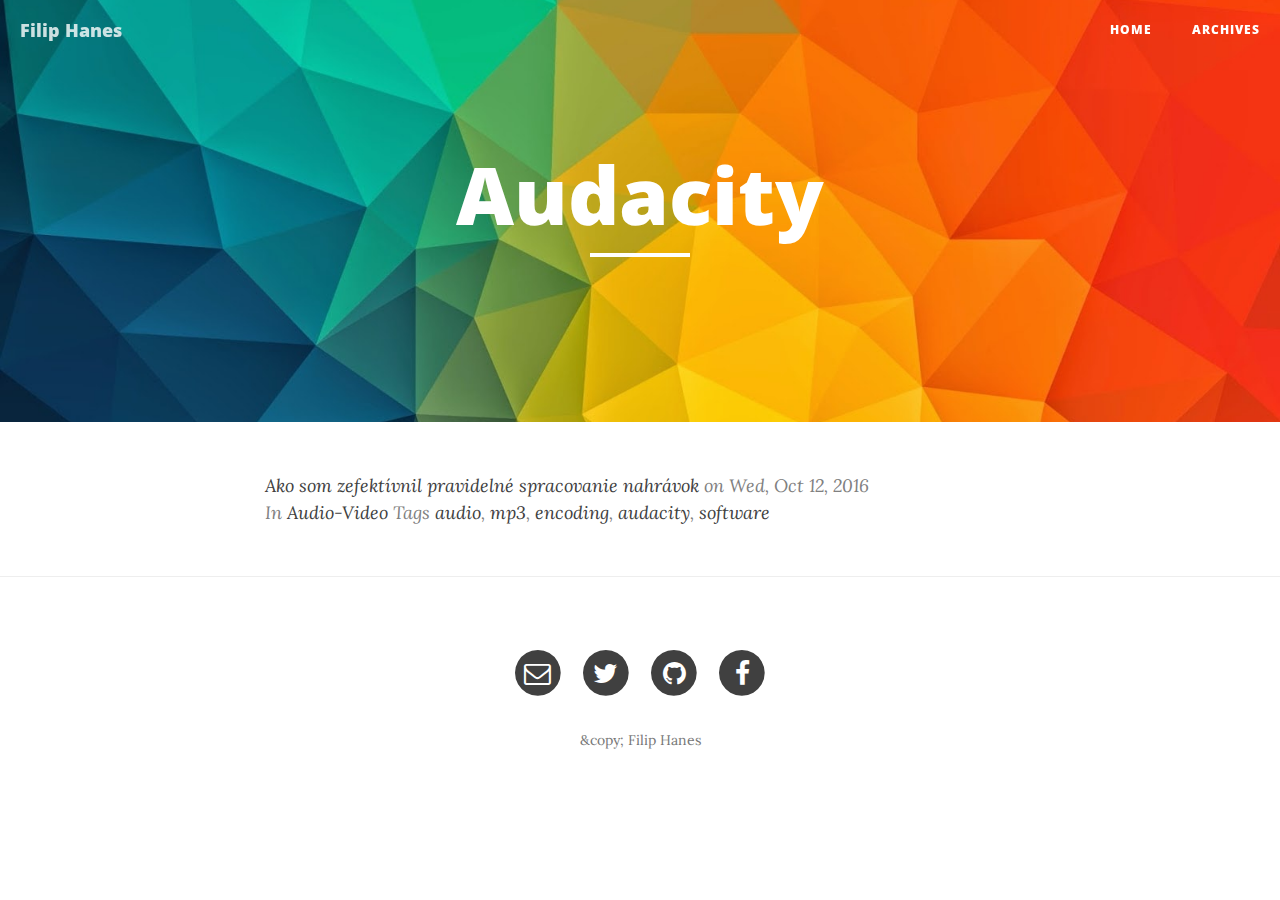
<file: tags/audacity/index.html>
<!DOCTYPE html>
<html lang="sk-sk">

<head>

    <meta charset="utf-8">
    <meta http-equiv="X-UA-Compatible" content="IE=edge">
    <meta name="viewport" content="width=device-width, initial-scale=1">
    <meta name="description" content="">
    <meta name="author" content="">

    <title>Audacity -- Filip Hanes</title>

    
    <link href="https://filiphanes.github.io/filiphanes.sk/tags/audacity/index.xml" rel="alternate" type="application/rss+xml" title="Filip Hanes" />
    <link href="https://filiphanes.github.io/filiphanes.sk/tags/audacity/index.xml" rel="feed" type="application/rss+xml" title="Filip Hanes" />
    

    
    <link href="https://filiphanes.github.io/filiphanes.sk//css/bootstrap.min.css" rel="stylesheet">

    
    <link href="https://filiphanes.github.io/filiphanes.sk//css/clean-blog.min.css" rel="stylesheet">

    
    <link href="//maxcdn.bootstrapcdn.com/font-awesome/4.1.0/css/font-awesome.min.css" rel="stylesheet" type="text/css">
    <link href='//fonts.googleapis.com/css?family=Lora:400,700,400italic,700italic' rel='stylesheet' type='text/css'>
    <link href='//fonts.googleapis.com/css?family=Open+Sans:300italic,400italic,600italic,700italic,800italic,400,300,600,700,800' rel='stylesheet' type='text/css'>

    
    
    

</head>

<body>

    
    <nav class="navbar navbar-default navbar-custom navbar-fixed-top">
        <div class="container-fluid">
            
            <div class="navbar-header page-scroll">
                <button type="button" class="navbar-toggle" data-toggle="collapse" data-target="#bs-example-navbar-collapse-1">
                    <span class="sr-only">Toggle navigation</span>
                    <span class="icon-bar"></span>
                    <span class="icon-bar"></span>
                    <span class="icon-bar"></span>
                </button>
                <a class="navbar-brand" href="https://filiphanes.github.io/filiphanes.sk/">Filip Hanes</a>
            </div>

                       
            <div class="collapse navbar-collapse" id="bs-example-navbar-collapse-1">
                <ul class="nav navbar-nav navbar-right">
                    
                    <li>
                        <a href="https://filiphanes.github.io/filiphanes.sk/">home</a>
                    </li>
                    
                    <li>
                        <a href="https://filiphanes.github.io/filiphanes.sk/post/">Archives</a>
                    </li>
                    
                  </ul>
            </div>
           

        </div>
        
    </nav>


    
    <header class="intro-header" style="background-image: url('https://filiphanes.github.io/filiphanes.sk//img/home-bg.jpg')">
     <div class="container">
       <div class="row">
         <div class="col-lg-8 col-lg-offset-2 col-md-10 col-md-offset-1">
           <div class="site-heading">
             <h1>Audacity</h1>
             <hr class="small">
             <span class="subheading"></span>
           </div>
         </div>
       </div>
     </div>
    </header>

    
    <div class="container">
      <div class="row">
        <div class="col-lg-8 col-lg-offset-2 col-md-10 col-md-offset-1">
          
                             <div class="post-preview">
                  <p class="post-meta"><a href="https://filiphanes.github.io/filiphanes.sk/audio-video/zefektivnil-pravidelne-spracovanie-nahravok/">Ako som zefektívnil pravidelné spracovanie nahrávok</a> on Wed, Oct 12, 2016
                    <br />
                    In <a href="https://filiphanes.github.io/filiphanes.sk/categories/audio-video">Audio-Video</a>

                    Tags <a href="https://filiphanes.github.io/filiphanes.sk/tags/audio">audio</a>, <a href="https://filiphanes.github.io/filiphanes.sk/tags/mp3">mp3</a>, <a href="https://filiphanes.github.io/filiphanes.sk/tags/encoding">encoding</a>, <a href="https://filiphanes.github.io/filiphanes.sk/tags/audacity">audacity</a>, <a href="https://filiphanes.github.io/filiphanes.sk/tags/software">software</a>
                  </p>
               </div>

          
          
    
        </div>
      </div>
    </div>

    <hr>
    
    <footer>
        <div class="container">
            <div class="row">
                <div class="col-lg-8 col-lg-offset-2 col-md-10 col-md-offset-1">
                  <ul class="list-inline text-center">
                    
                      <li>
                        <a href="mailto:filip.hanes@gmail.com">
                          <span class="fa-stack fa-lg">
                            <i class="fa fa-circle fa-stack-2x"></i>
                            <i class="fa fa-envelope-o fa-stack-1x fa-inverse"></i>
                          </span>
                        </a>
                      </li>
                    
                    
                    <li>
                      <a href="https://twitter.com/filiphanes">
                        <span class="fa-stack fa-lg">
                          <i class="fa fa-circle fa-stack-2x"></i>
                          <i class="fa fa-twitter fa-stack-1x fa-inverse"></i>
                        </span>
                      </a>
                    </li>
                    
                    <li>
                      <a href="https://github.com/filiphanes">
                        <span class="fa-stack fa-lg">
                          <i class="fa fa-circle fa-stack-2x"></i>
                          <i class="fa fa-github fa-stack-1x fa-inverse"></i>
                        </span>
                      </a>
                    </li>
                    
                    <li>
                      <a href="https://www.facebook.com/fhanes1">
                        <span class="fa-stack fa-lg">
                          <i class="fa fa-circle fa-stack-2x"></i>
                          <i class="fa fa-facebook fa-stack-1x fa-inverse"></i>
                        </span>
                      </a>
                    </li>
                    
                  </ul>
                  <p class="copyright text-muted">&amp;copy; Filip Hanes</p>
                </div>
            </div>
        </div>
    </footer>

    
    <script src="https://filiphanes.github.io/filiphanes.sk//js/jquery.min.js"></script>

    
    <script src="https://filiphanes.github.io/filiphanes.sk//js/bootstrap.min.js"></script>

    
    <script src="https://filiphanes.github.io/filiphanes.sk//js/clean-blog.js"></script>

    
<script>
(function(i,s,o,g,r,a,m){i['GoogleAnalyticsObject']=r;i[r]=i[r]||function(){
(i[r].q=i[r].q||[]).push(arguments)},i[r].l=1*new Date();a=s.createElement(o),
m=s.getElementsByTagName(o)[0];a.async=1;a.src=g;m.parentNode.insertBefore(a,m)
})(window,document,'script','//www.google-analytics.com/analytics.js','ga');

ga('create', 'UA-67252886-2', 'auto');
ga('send', 'pageview');
</script>


</body>

</html>
</file>
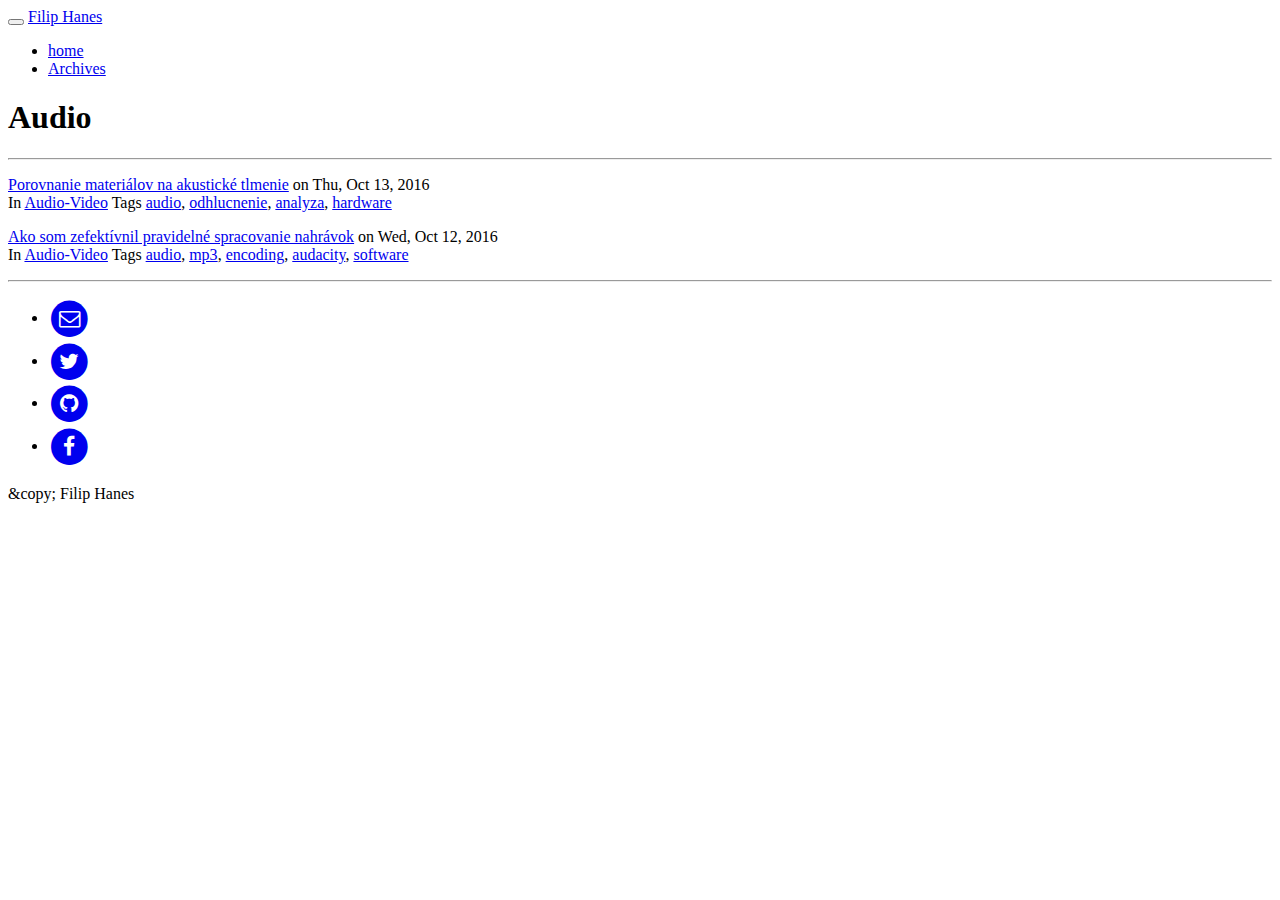
<file: tags/audio/index.html>
<!DOCTYPE html>
<html lang="sk-sk">

<head>

    <meta charset="utf-8">
    <meta http-equiv="X-UA-Compatible" content="IE=edge">
    <meta name="viewport" content="width=device-width, initial-scale=1">
    <meta name="description" content="">
    <meta name="author" content="">

    <title>Audio -- Filip Hanes</title>

    
    <link href="https://filiphanes.sk/tags/audio/index.xml" rel="alternate" type="application/rss+xml" title="Filip Hanes" />
    <link href="https://filiphanes.sk/tags/audio/index.xml" rel="feed" type="application/rss+xml" title="Filip Hanes" />
    

    
    <link href="https://filiphanes.sk//css/bootstrap.min.css" rel="stylesheet">

    
    <link href="https://filiphanes.sk//css/clean-blog.min.css" rel="stylesheet">

    
    <link href="//maxcdn.bootstrapcdn.com/font-awesome/4.1.0/css/font-awesome.min.css" rel="stylesheet" type="text/css">
    <link href='//fonts.googleapis.com/css?family=Lora:400,700,400italic,700italic' rel='stylesheet' type='text/css'>
    <link href='//fonts.googleapis.com/css?family=Open+Sans:300italic,400italic,600italic,700italic,800italic,400,300,600,700,800' rel='stylesheet' type='text/css'>

    
    
    

</head>

<body>

    
    <nav class="navbar navbar-default navbar-custom navbar-fixed-top">
        <div class="container-fluid">
            
            <div class="navbar-header page-scroll">
                <button type="button" class="navbar-toggle" data-toggle="collapse" data-target="#bs-example-navbar-collapse-1">
                    <span class="sr-only">Toggle navigation</span>
                    <span class="icon-bar"></span>
                    <span class="icon-bar"></span>
                    <span class="icon-bar"></span>
                </button>
                <a class="navbar-brand" href="https://filiphanes.sk/">Filip Hanes</a>
            </div>

                       
            <div class="collapse navbar-collapse" id="bs-example-navbar-collapse-1">
                <ul class="nav navbar-nav navbar-right">
                    
                    <li>
                        <a href="https://filiphanes.sk/">home</a>
                    </li>
                    
                    <li>
                        <a href="https://filiphanes.sk/post/">Archives</a>
                    </li>
                    
                  </ul>
            </div>
           

        </div>
        
    </nav>


    
    <header class="intro-header" style="background-image: url('https://filiphanes.sk//img/home-bg.jpg')">
     <div class="container">
       <div class="row">
         <div class="col-lg-8 col-lg-offset-2 col-md-10 col-md-offset-1">
           <div class="site-heading">
             <h1>Audio</h1>
             <hr class="small">
             <span class="subheading"></span>
           </div>
         </div>
       </div>
     </div>
    </header>

    
    <div class="container">
      <div class="row">
        <div class="col-lg-8 col-lg-offset-2 col-md-10 col-md-offset-1">
          
                             <div class="post-preview">
                  <p class="post-meta"><a href="https://filiphanes.sk/audio-video/porovnanie-materialov-akusticke-tlmenie/">Porovnanie materiálov na akustické tlmenie</a> on Thu, Oct 13, 2016
                    <br />
                    In <a href="https://filiphanes.sk/categories/audio-video">Audio-Video</a>

                    Tags <a href="https://filiphanes.sk/tags/audio">audio</a>, <a href="https://filiphanes.sk/tags/odhlucnenie">odhlucnenie</a>, <a href="https://filiphanes.sk/tags/analyza">analyza</a>, <a href="https://filiphanes.sk/tags/hardware">hardware</a>
                  </p>
               </div>

          
                             <div class="post-preview">
                  <p class="post-meta"><a href="https://filiphanes.sk/audio-video/zefektivnil-pravidelne-spracovanie-nahravok/">Ako som zefektívnil pravidelné spracovanie nahrávok</a> on Wed, Oct 12, 2016
                    <br />
                    In <a href="https://filiphanes.sk/categories/audio-video">Audio-Video</a>

                    Tags <a href="https://filiphanes.sk/tags/audio">audio</a>, <a href="https://filiphanes.sk/tags/mp3">mp3</a>, <a href="https://filiphanes.sk/tags/encoding">encoding</a>, <a href="https://filiphanes.sk/tags/audacity">audacity</a>, <a href="https://filiphanes.sk/tags/software">software</a>
                  </p>
               </div>

          
          
    
        </div>
      </div>
    </div>

    <hr>
    
    <footer>
        <div class="container">
            <div class="row">
                <div class="col-lg-8 col-lg-offset-2 col-md-10 col-md-offset-1">
                  <ul class="list-inline text-center">
                    
                      <li>
                        <a href="mailto:filip.hanes@gmail.com">
                          <span class="fa-stack fa-lg">
                            <i class="fa fa-circle fa-stack-2x"></i>
                            <i class="fa fa-envelope-o fa-stack-1x fa-inverse"></i>
                          </span>
                        </a>
                      </li>
                    
                    
                    <li>
                      <a href="https://twitter.com/filiphanes">
                        <span class="fa-stack fa-lg">
                          <i class="fa fa-circle fa-stack-2x"></i>
                          <i class="fa fa-twitter fa-stack-1x fa-inverse"></i>
                        </span>
                      </a>
                    </li>
                    
                    <li>
                      <a href="https://github.com/filiphanes">
                        <span class="fa-stack fa-lg">
                          <i class="fa fa-circle fa-stack-2x"></i>
                          <i class="fa fa-github fa-stack-1x fa-inverse"></i>
                        </span>
                      </a>
                    </li>
                    
                    <li>
                      <a href="https://www.facebook.com/fhanes1">
                        <span class="fa-stack fa-lg">
                          <i class="fa fa-circle fa-stack-2x"></i>
                          <i class="fa fa-facebook fa-stack-1x fa-inverse"></i>
                        </span>
                      </a>
                    </li>
                    
                  </ul>
                  <p class="copyright text-muted">&amp;copy; Filip Hanes</p>
                </div>
            </div>
        </div>
    </footer>

    
    <script src="https://filiphanes.sk//js/jquery.min.js"></script>

    
    <script src="https://filiphanes.sk//js/bootstrap.min.js"></script>

    
    <script src="https://filiphanes.sk//js/clean-blog.js"></script>

    
<script>
(function(i,s,o,g,r,a,m){i['GoogleAnalyticsObject']=r;i[r]=i[r]||function(){
(i[r].q=i[r].q||[]).push(arguments)},i[r].l=1*new Date();a=s.createElement(o),
m=s.getElementsByTagName(o)[0];a.async=1;a.src=g;m.parentNode.insertBefore(a,m)
})(window,document,'script','//www.google-analytics.com/analytics.js','ga');

ga('create', 'UA-67252886-2', 'auto');
ga('send', 'pageview');
</script>


</body>

</html>
</file>
